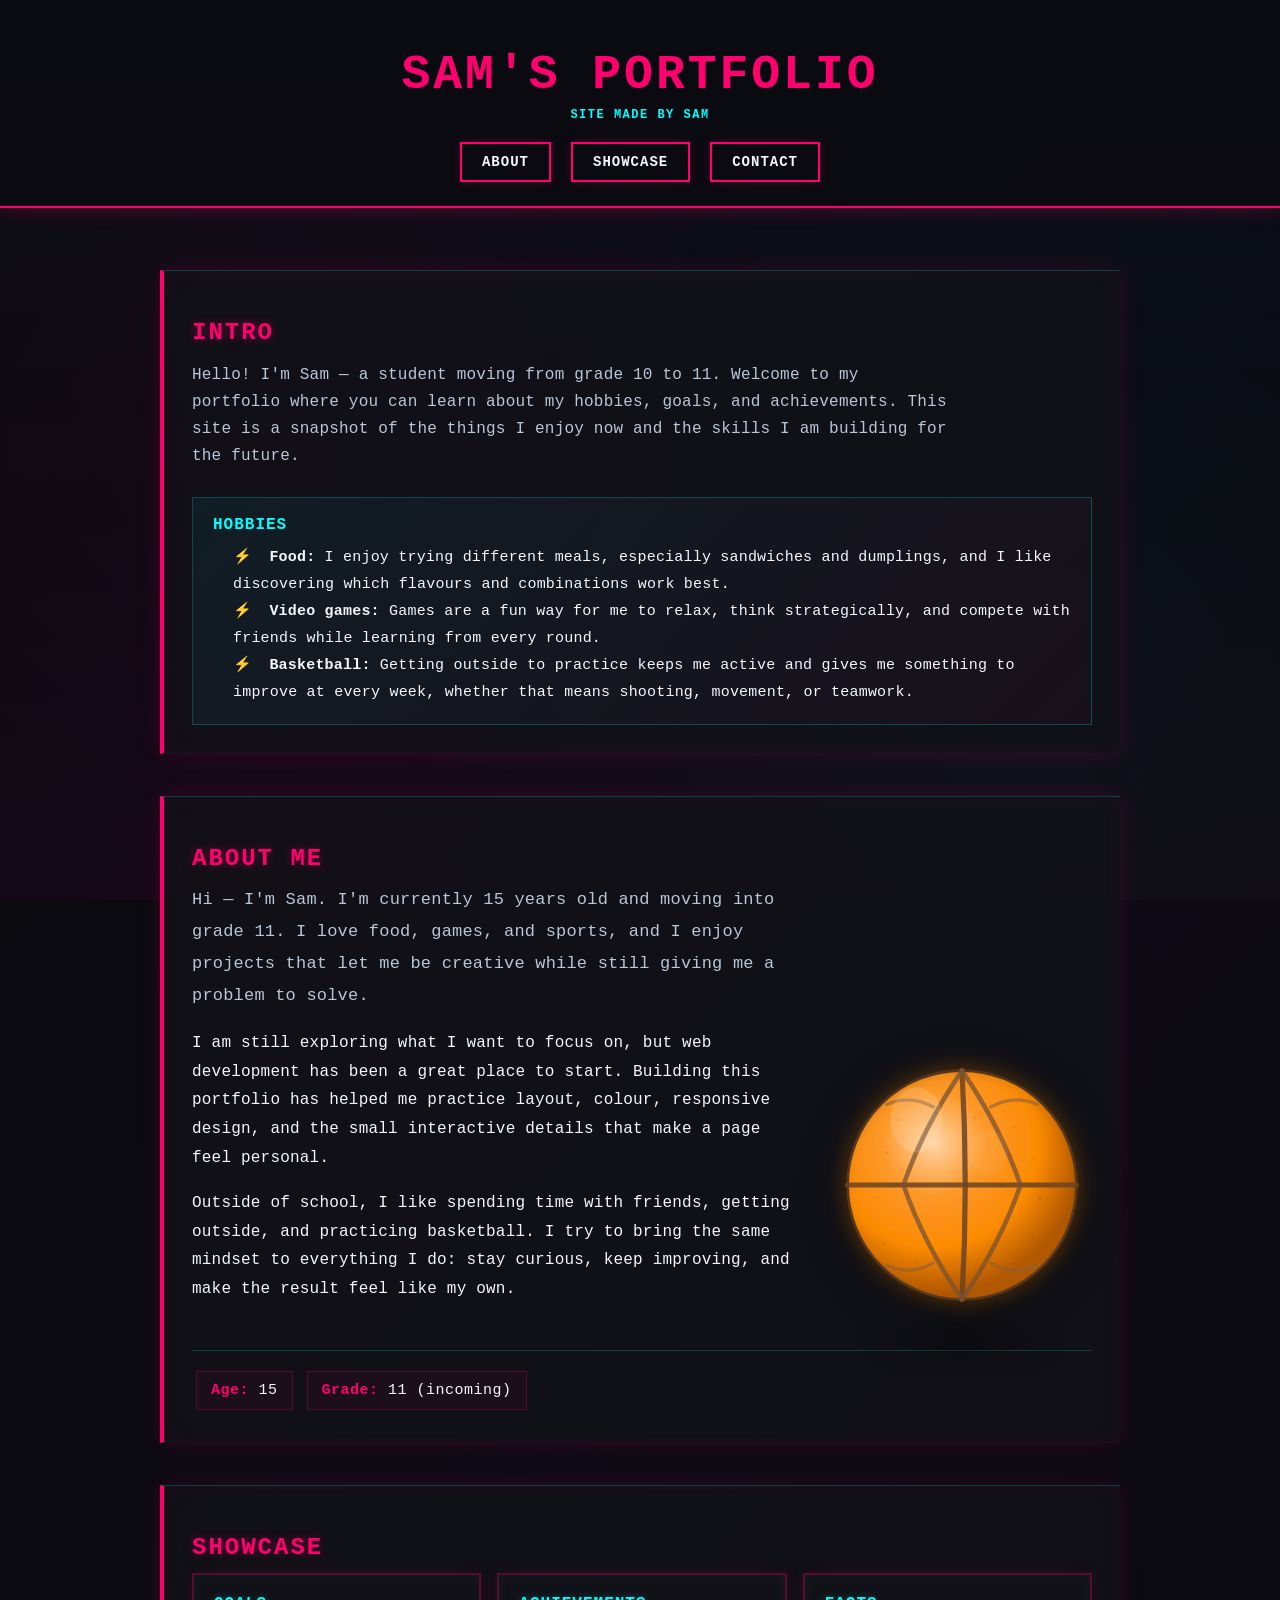
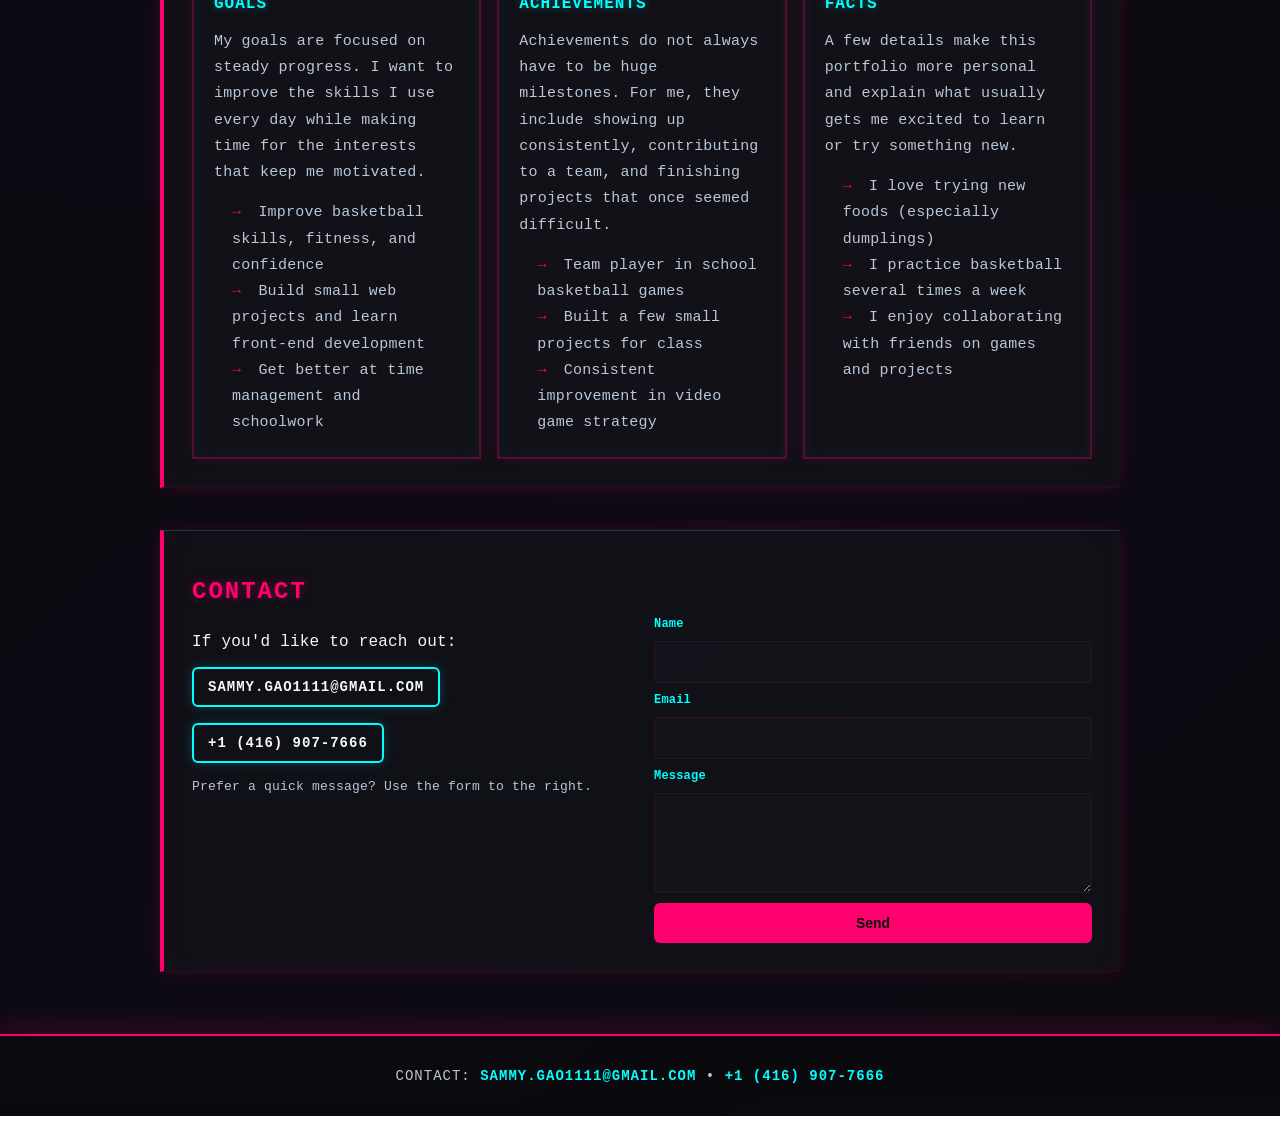
<file: index.html>
<!doctype html>
<html lang="en">
<head>
  <meta charset="utf-8" />
  <meta name="viewport" content="width=device-width, initial-scale=1" />
  <title>Sam's Portfolio</title>
  <link rel="stylesheet" href="styles.css">
  <style>
    /* Inline contact form styles to match the site's theme */
    .contact-grid{display:flex;gap:24px;align-items:flex-start}
    .contact-card{flex:1;min-width:220px}
    .contact-form{flex:1;min-width:320px}
    .contact-form form{display:grid;gap:10px}
    .contact-form label{font-weight:700;color:var(--accent-2);font-family:'Orbitron',monospace;font-size:12px}
    .contact-form input[type="text"], .contact-form input[type="email"], .contact-form textarea{
      width:100%;padding:10px;border:1px solid rgba(255,0,110,0.12);background:rgba(255,255,255,0.02);color:var(--white);border-radius:4px;font-family:inherit;resize:vertical;font-size:14px;line-height:1.4
    }
    .contact-form textarea{min-height:96px}
    .contact-form button{padding:12px 16px;background:var(--accent);color:var(--bg);border:none;border-radius:6px;cursor:pointer;font-weight:800;font-size:14px}
    .contact-form input[type="text"]:focus, .contact-form input[type="email"]:focus, .contact-form textarea:focus, .contact-form button:focus{
      outline:3px solid rgba(0,255,255,0.15);outline-offset:2px;box-shadow:0 0 18px rgba(0,255,255,0.08)
    }
    .contact-form input[type="text"]:focus-visible, .contact-form input[type="email"]:focus-visible, .contact-form textarea:focus-visible, .contact-form button:focus-visible{
      outline:3px solid var(--accent-2);outline-offset:2px
    }
    .form-status{display:none;padding:10px;border-radius:4px;margin-top:8px}
    .form-status.success{display:block;color:var(--bg);background:var(--accent-2);border:1px solid rgba(0,255,255,0.12)}
    .form-status.error{display:block;color:var(--bg);background:var(--accent);border:1px solid rgba(255,0,110,0.12)}
    /* make contact links easier to tap on mobile */
    .contact-links a{padding:10px 14px;border-radius:6px}
    @media (max-width:900px){.contact-grid{flex-direction:column}}
    @media (max-width:480px){
      .contact-form input[type="text"], .contact-form input[type="email"], .contact-form textarea{padding:14px;font-size:16px}
      .contact-form label{font-size:13px}
      .contact-form button{padding:14px 18px;font-size:16px}
      .contact-card{order:1}
      .contact-form{order:2}
      .contact-links{flex-direction:column}
      .contact-links a{display:block;width:100%;text-align:left;padding:12px 16px}
    }
  </style>
</head>
<body>
  <header class="site-header">
    <h1 class="title">Sam's Portfolio</h1>
    <p class="subtitle">Site made by Sam</p>
    <nav class="nav">
      <a href="#about">About</a>
      <a href="#showcase">Showcase</a>
      <a href="#contact">Contact</a>
    </nav>
  </header>

  <main>
    <section id="intro" class="intro">
      <h2>Intro</h2>
      <p>Hello! I'm Sam — a student moving from grade 10 to 11. Welcome to my portfolio where you can learn about my hobbies, goals, and achievements. This site is a snapshot of the things I enjoy now and the skills I am building for the future.</p>
      <div class="hobbies">
        <h3>Hobbies</h3>
        <ul>
          <li><strong>Food:</strong> I enjoy trying different meals, especially sandwiches and dumplings, and I like discovering which flavours and combinations work best.</li>
          <li><strong>Video games:</strong> Games are a fun way for me to relax, think strategically, and compete with friends while learning from every round.</li>
          <li><strong>Basketball:</strong> Getting outside to practice keeps me active and gives me something to improve at every week, whether that means shooting, movement, or teamwork.</li>
        </ul>
      </div>
    </section>

    <section id="about" class="about">
      <h2>About me</h2>
      <div class="about-content">
        <div class="about-text">
          <p class="lead">Hi — I'm Sam. I'm currently 15 years old and moving into grade 11. I love food, games, and sports, and I enjoy projects that let me be creative while still giving me a problem to solve.</p>
          <p class="about-note">I am still exploring what I want to focus on, but web development has been a great place to start. Building this portfolio has helped me practice layout, colour, responsive design, and the small interactive details that make a page feel personal.</p>
          <p class="about-note">Outside of school, I like spending time with friends, getting outside, and practicing basketball. I try to bring the same mindset to everything I do: stay curious, keep improving, and make the result feel like my own.</p>
        </div>

        <!-- Basketball SVG placed to the bottom-right of the text on wide screens -->
        <div class="about-img" aria-hidden="true">
          <!-- High-detail basketball SVG wrapped with a shadow layer for better visual quality -->
          <div class="basketball-wrapper">
            <div class="basketball-shadow" aria-hidden="true"></div>
            <svg viewBox="0 0 200 200" xmlns="http://www.w3.org/2000/svg" role="img" class="basketball" aria-hidden="true">
              <defs>
                <radialGradient id="ball-grad" cx="38%" cy="32%" r="65%">
                  <stop offset="0%" stop-color="#ffd4a3" stop-opacity="1"/>
                  <stop offset="35%" stop-color="#ff9a2a" stop-opacity="0.99"/>
                  <stop offset="70%" stop-color="#ff8c00" stop-opacity="0.98"/>
                  <stop offset="100%" stop-color="#b35900" stop-opacity="0.99"/>
                </radialGradient>
                <filter id="inner-shadow">
                  <feOffset dx="0" dy="3"/>
                  <feGaussianBlur stdDeviation="4" result="offset-blur"/>
                  <feComposite operator="out" in="SourceGraphic" in2="offset-blur" result="inverse"/>
                  <feFlood flood-color="#000" flood-opacity="0.25" result="color"/>
                  <feComposite operator="in" in="color" in2="inverse" result="shadow"/>
                  <feComposite operator="over" in="shadow" in2="SourceGraphic"/>
                </filter>
              </defs>

              <!-- main ball base -->
              <circle cx="100" cy="100" r="88" fill="url(#ball-grad)" stroke="#5a3a1f" stroke-width="2" filter="url(#inner-shadow)" />

              <!-- panel texture lines (realistic basketball panel pattern) -->
              <!-- vertical center seam -->
              <path d="M100 12 Q105 100 100 188" stroke="#6b4423" stroke-width="4" fill="none" stroke-linecap="round" opacity="0.85"/>
              
              <!-- horizontal seam -->
              <path d="M12 100 L188 100" stroke="#6b4423" stroke-width="4" fill="none" stroke-linecap="round" opacity="0.85"/>

              <!-- curved seams forming panel sections -->
              <!-- left curved seam -->
              <path d="M100 12 Q70 56 55 100 Q70 144 100 188" stroke="#7a5230" stroke-width="3.5" fill="none" stroke-linecap="round" opacity="0.75"/>
              
              <!-- right curved seam -->
              <path d="M100 12 Q130 56 145 100 Q130 144 100 188" stroke="#7a5230" stroke-width="3.5" fill="none" stroke-linecap="round" opacity="0.75"/>

              <!-- additional subtle panel dividers -->
              <!-- top left arc -->
              <path d="M42 38 Q60 30 78 40" stroke="#8b6239" stroke-width="2.5" fill="none" stroke-linecap="round" opacity="0.6"/>
              <!-- top right arc -->
              <path d="M158 38 Q140 30 122 40" stroke="#8b6239" stroke-width="2.5" fill="none" stroke-linecap="round" opacity="0.6"/>
              <!-- bottom left arc -->
              <path d="M42 162 Q60 170 78 160" stroke="#8b6239" stroke-width="2.5" fill="none" stroke-linecap="round" opacity="0.6"/>
              <!-- bottom right arc -->
              <path d="M158 162 Q140 170 122 160" stroke="#8b6239" stroke-width="2.5" fill="none" stroke-linecap="round" opacity="0.6"/>

              <!-- subtle dimple texture -->
              <g opacity="0.05" fill="#000">
                <circle cx="50" cy="50" r="1.5" />
                <circle cx="80" cy="45" r="1.3" />
                <circle cx="110" cy="48" r="1.4" />
                <circle cx="140" cy="55" r="1.2" />
                <circle cx="155" cy="80" r="1.3" />
                <circle cx="160" cy="110" r="1.5" />
                <circle cx="155" cy="140" r="1.2" />
                <circle cx="140" cy="160" r="1.4" />
                <circle cx="100" cy="165" r="1.3" />
                <circle cx="65" cy="160" r="1.2" />
                <circle cx="40" cy="145" r="1.4" />
                <circle cx="35" cy="110" r="1.3" />
                <circle cx="42" cy="75" r="1.5" />
                <circle cx="70" cy="100" r="1.2" />
                <circle cx="130" cy="100" r="1.2" />
              </g>

              <!-- glossy highlight top-left -->
              <ellipse cx="65" cy="50" rx="20" ry="25" fill="rgba(255,255,255,0.18)" opacity="0.8"/>
              
              <!-- softer secondary highlight -->
              <ellipse cx="120" cy="75" rx="15" ry="18" fill="rgba(255,255,255,0.08)" opacity="0.6"/>

            </svg>
          </div>
        </div>
      </div>

      <div class="details">
        <p><strong>Age:</strong> 15</p>
        <p><strong>Grade:</strong> 11 (incoming)</p>
      </div>
    </section>

    <section id="showcase" class="showcase">
      <h2>Showcase</h2>
      <div class="cards">
        <article class="card">
          <h3>Goals</h3>
          <p>My goals are focused on steady progress. I want to improve the skills I use every day while making time for the interests that keep me motivated.</p>
          <ul>
            <li>Improve basketball skills, fitness, and confidence</li>
            <li>Build small web projects and learn front-end development</li>
            <li>Get better at time management and schoolwork</li>
          </ul>
        </article>

        <article class="card">
          <h3>Achievements</h3>
          <p>Achievements do not always have to be huge milestones. For me, they include showing up consistently, contributing to a team, and finishing projects that once seemed difficult.</p>
          <ul>
            <li>Team player in school basketball games</li>
            <li>Built a few small projects for class</li>
            <li>Consistent improvement in video game strategy</li>
          </ul>
        </article>

        <article class="card">
          <h3>Facts</h3>
          <p>A few details make this portfolio more personal and explain what usually gets me excited to learn or try something new.</p>
          <ul>
            <li>I love trying new foods (especially dumplings)</li>
            <li>I practice basketball several times a week</li>
            <li>I enjoy collaborating with friends on games and projects</li>
          </ul>
        </article>
      </div>
    </section>

    <section id="contact" class="contact">
      <h2>Contact</h2>
      <div class="contact-grid">
        <div class="contact-card">
          <p>If you'd like to reach out:</p>
          <p class="contact-links">
            <a href="mailto:sammy.gao1111@gmail.com">sammy.gao1111@gmail.com</a>
            <a href="tel:+14169077666">+1 (416) 907-7666</a>
          </p>
          <p style="color:var(--muted);font-size:13px;margin-top:8px">Prefer a quick message? Use the form to the right.</p>
        </div>

        <div class="contact-form">
          <form id="contact-form" action="https://formspree.io/f/xnjkzapo" method="POST" accept-charset="utf-8" novalidate aria-describedby="form-status">
            <label for="name">Name</label>
            <input id="name" name="name" type="text" required autocomplete="name" />

            <label for="email">Email</label>
            <input id="email" name="email" type="email" required autocomplete="email" />

            <label for="message">Message</label>
            <textarea id="message" name="message" rows="4" required></textarea>

            <!-- Honeypot to reduce spam -->
            <input type="text" name="_gotcha" style="display:none" tabindex="-1" autocomplete="off">

            <div id="form-status" class="form-status" role="status" aria-live="polite" tabindex="-1"></div>

            <button type="submit" aria-disabled="false">Send</button>
          </form>
        </div>
      </div>

      <script>
      (function(){
        const form = document.getElementById('contact-form');
        const statusEl = document.getElementById('form-status');
        form.addEventListener('submit', async function(e){
          e.preventDefault();
          statusEl.className = 'form-status';
          statusEl.textContent = '';
          const submitBtn = form.querySelector('button[type="submit"]');
          submitBtn.disabled = true;
          submitBtn.setAttribute('aria-disabled','true');
          const prevText = submitBtn.textContent;
          submitBtn.textContent = 'Sending…';
          const data = new FormData(form);
          try {
            const resp = await fetch(form.action, {
              method: 'POST',
              body: data,
              headers: { 'Accept': 'application/json' }
            });
            if (resp.ok) {
              form.reset();
              statusEl.classList.add('success');
              statusEl.textContent = 'Thanks — message sent.';
              statusEl.focus();
            } else {
              const json = await resp.json().catch(() => null);
              const msg = (json && json.error) ? json.error : 'Oops — there was a problem sending your message.';
              statusEl.classList.add('error');
              statusEl.textContent = msg;
              statusEl.focus();
            }
          } catch (err) {
            statusEl.classList.add('error');
            statusEl.textContent = 'Network error — please try again.';
            statusEl.focus();
          } finally {
            submitBtn.disabled = false;
            submitBtn.removeAttribute('aria-disabled');
            submitBtn.textContent = prevText;
          }
        });
      })();
      </script>
    </section>
  </main>

  <footer class="site-footer">
    <p>Contact: <a href="mailto:sammy.gao1111@gmail.com">sammy.gao1111@gmail.com</a> • <a href="tel:+14169077666">+1 (416) 907-7666</a></p>
  </footer>
  <script src="script.js"></script>
</body>
</html>
</file>
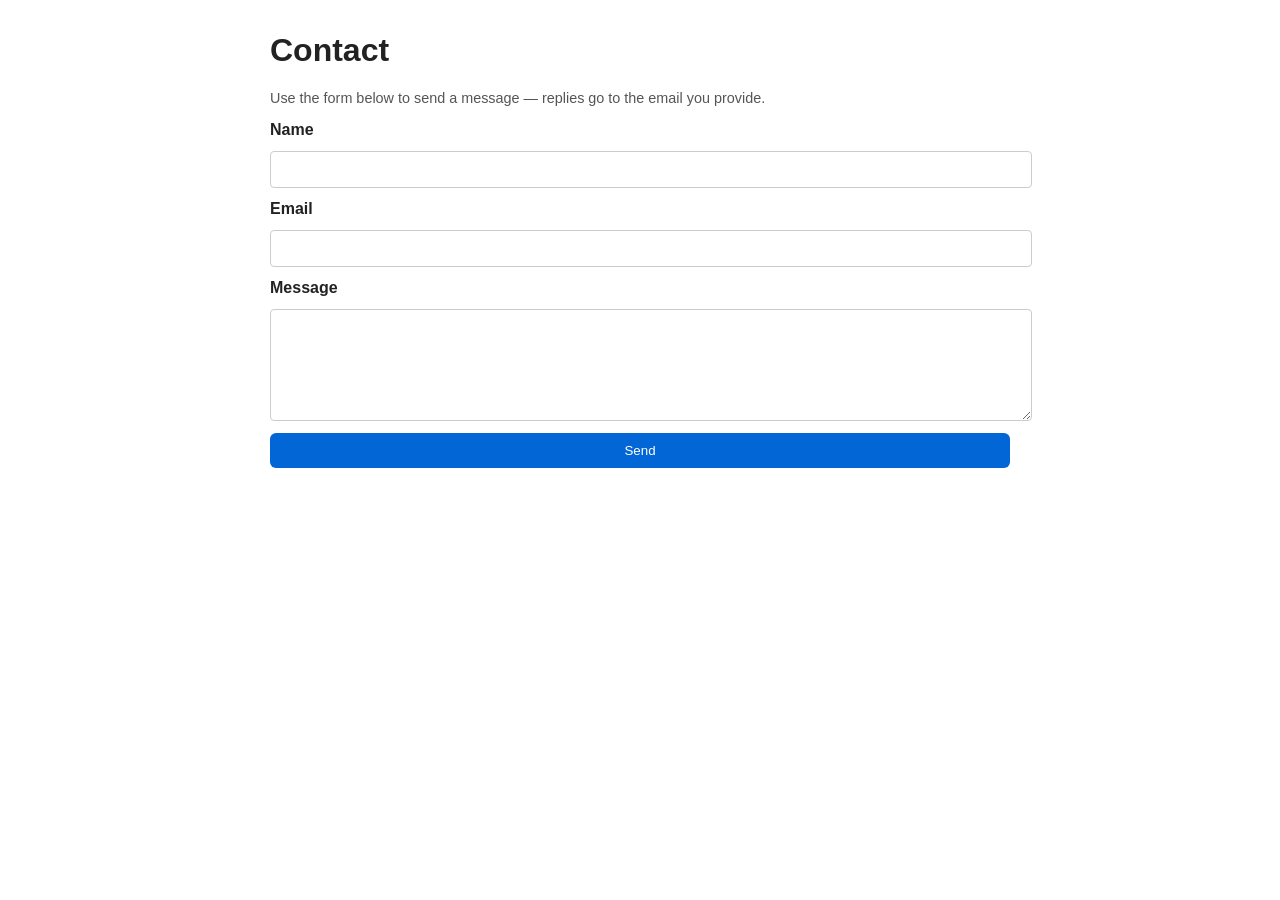
<file: contact.html>
<!doctype html>
<html lang="en">
<head>
  <meta charset="utf-8" />
  <meta name="viewport" content="width=device-width,initial-scale=1" />
  <title>Contact</title>
  <style>
    body{font-family:Segoe UI,Arial,Helvetica,sans-serif;max-width:740px;margin:32px auto;padding:0 16px;color:#222}
    form{display:grid;gap:12px}
    label{font-weight:600}
    input[type="text"],input[type="email"],textarea{width:100%;padding:10px;border:1px solid #ccc;border-radius:4px}
    button{padding:10px 16px;background:#0366d6;color:#fff;border:none;border-radius:6px;cursor:pointer}
    .hint{font-size:0.9rem;color:#555}
  </style>
</head>
<body>
  <h1>Contact</h1>
  <p class="hint">Use the form below to send a message — replies go to the email you provide.</p>

  <form id="contact-form" action="https://formspree.io/f/xnjkzapo" method="POST" accept-charset="utf-8" novalidate>
    <label for="name">Name</label>
    <input id="name" name="name" type="text" required autocomplete="name" />

    <label for="email">Email</label>
    <input id="email" name="email" type="email" required autocomplete="email" />

    <label for="message">Message</label>
    <textarea id="message" name="message" rows="6" required></textarea>

    <!-- Honeypot to reduce spam (leave name _gotcha) -->
    <input type="text" name="_gotcha" style="display:none" tabindex="-1" autocomplete="off">

    <div id="form-status" role="status" aria-live="polite" style="color:#155724;background:#d4edda;border:1px solid #c3e6cb;padding:10px;border-radius:4px;display:none;margin-top:8px"></div>

    <button type="submit">Send</button>
  </form>

  <script>
  (function(){
    const form = document.getElementById('contact-form');
    const statusEl = document.getElementById('form-status');
    form.addEventListener('submit', async function(e){
      e.preventDefault();
      statusEl.style.display = 'none';
      statusEl.textContent = '';
      const submitBtn = form.querySelector('button[type="submit"]');
      submitBtn.disabled = true;
      const prevText = submitBtn.textContent;
      submitBtn.textContent = 'Sending…';
      const data = new FormData(form);
      try {
        const resp = await fetch(form.action, {
          method: 'POST',
          body: data,
          headers: { 'Accept': 'application/json' }
        });
        if (resp.ok) {
          form.style.display = 'none';
          statusEl.style.display = 'block';
          statusEl.style.color = '#155724';
          statusEl.style.background = '#d4edda';
          statusEl.style.border = '1px solid #c3e6cb';
          statusEl.textContent = 'Thanks — message sent.';
        } else {
          const json = await resp.json().catch(() => null);
          const msg = (json && json.error) ? json.error : 'Oops — there was a problem sending your message.';
          statusEl.style.display = 'block';
          statusEl.style.color = '#721c24';
          statusEl.style.background = '#f8d7da';
          statusEl.style.border = '1px solid #f5c6cb';
          statusEl.textContent = msg;
          submitBtn.disabled = false;
          submitBtn.textContent = prevText;
        }
      } catch (err) {
        statusEl.style.display = 'block';
        statusEl.style.color = '#721c24';
        statusEl.style.background = '#f8d7da';
        statusEl.style.border = '1px solid #f5c6cb';
        statusEl.textContent = 'Network error — please try again.';
        submitBtn.disabled = false;
        submitBtn.textContent = prevText;
      }
    });
  })();
  </script>
</body>
</html>
</file>
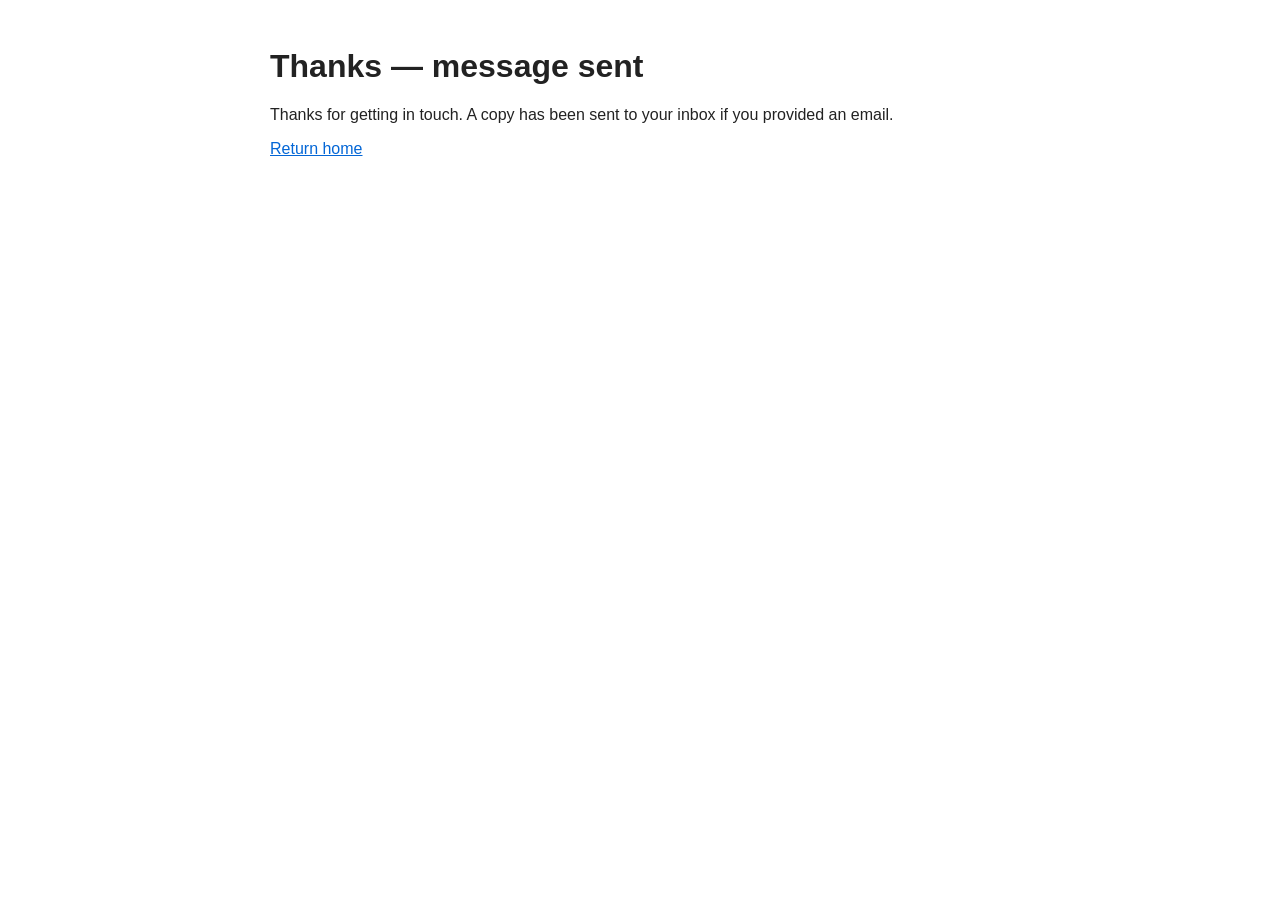
<file: thank-you.html>
<!doctype html>
<html lang="en">
<head>
  <meta charset="utf-8" />
  <meta name="viewport" content="width=device-width,initial-scale=1" />
  <title>Thank you</title>
  <style>body{font-family:Segoe UI,Arial,Helvetica,sans-serif;max-width:740px;margin:48px auto;padding:0 16px;color:#222}a{color:#0366d6}</style>
</head>
<body>
  <h1>Thanks — message sent</h1>
  <p>Thanks for getting in touch. A copy has been sent to your inbox if you provided an email.</p>
  <p><a href="/index.html">Return home</a></p>
</body>
</html>
</file>
<file: styles.css>
/* Cyberpunk portfolio - dark, neon, aggressive */
:root{
  --bg:#0a0a0f; /* nearly black */
  --card:#121218; /* very dark grey */
  --muted:#b9c7d9;
  --white:#f3f7ff;
  --accent:#ff006e; /* magenta neon */
  --accent-2:#00ffff; /* cyan neon */
  --glow-color:#ff006e;
}
@keyframes glitch {
  0%, 100% { text-shadow: 0 0 10px var(--glow-color); }
  50% { text-shadow: -2px 0 10px var(--accent-2), 2px 0 10px var(--glow-color); }
}
@keyframes scan-lines {
  0% { transform: translateY(-100%); }
  100% { transform: translateY(100%); }
}
html,body{height:100%;}
*,*::before,*::after{box-sizing:border-box;}
body{
  margin:0;
  font-family:'Orbitron', 'Courier New', monospace;
  background:linear-gradient(135deg,var(--bg) 0%,#0d0a15 50%,#0a0a0f 100%);
  color:var(--white);
  -webkit-font-smoothing:antialiased;
  letter-spacing:0.2px;
  position:relative;
  overflow-x:hidden;
}
body::before {
  content:'';
  position:fixed;
  top:0;
  left:0;
  width:100%;
  height:100%;
  background:radial-gradient(circle at 20% 50%, rgba(255,0,110,0.04) 0%, transparent 50%),
             radial-gradient(circle at 80% 80%, rgba(0,255,255,0.04) 0%, transparent 50%);
  pointer-events:none;
  z-index:0;
}
body::after {
  content:'';
  position:fixed;
  top:0;
  left:0;
  width:100%;
  height:100%;
  background:linear-gradient(0deg, rgba(255,0,110,0.03) 0%, transparent 50%, rgba(0,255,255,0.03) 100%);
  pointer-events:none;
  z-index:0;
  animation:scan-lines 8s linear infinite;
}
.site-header{
  text-align:center;
  padding:clamp(28px,6vw,48px) 16px 24px;
  position:relative;
  z-index:1;
  border-bottom:2px solid var(--accent);
  box-shadow:0 0 20px rgba(255,0,110,0.3);
  background:rgba(10,10,15,0.8);
}
.title{
  margin:0;
  font-size:clamp(28px,6vw,48px);
  font-weight:700;
  color:var(--accent);
  letter-spacing:3px;
  animation:glitch 2.5s ease-in-out infinite;
  text-transform:uppercase;
  font-family:'Orbitron', monospace;
}
.subtitle{
  margin:6px 0 12px;
  color:var(--accent-2);
  font-size:12px;
  letter-spacing:1.5px;
  text-transform:uppercase;
  font-weight:600;
}
.nav{
  display:flex;
  justify-content:center;
  gap:20px;
  margin-top:20px;
  flex-wrap:wrap;
}
.nav a{
  color:var(--white);
  text-decoration:none;
  padding:10px 20px;
  border:2px solid var(--accent);
  border-radius:0;
  font-size:14px;
  font-weight:700;
  letter-spacing:1px;
  transition:all 0.2s ease;
  position:relative;
  background:transparent;
  text-transform:uppercase;
  font-family:'Orbitron', monospace;
  box-shadow:0 0 10px rgba(255,0,110,0.2);
}
.nav a:hover{
  background:var(--accent);
  color:var(--bg);
  box-shadow:0 0 25px rgba(255,0,110,0.8);
  transform:translateY(-2px) skewX(-2deg);
  text-shadow:0 0 10px rgba(0,255,255,0.5);
}
main{
  width:100%;
  max-width:1000px;
  margin:0 auto;
  padding:clamp(12px,3vw,20px);
  position:relative;
  z-index:1;
}
section{
  margin:clamp(24px,5vw,42px) 0;
  padding:clamp(18px,4vw,28px);
  border-left:4px solid var(--accent);
  box-shadow:0 0 20px rgba(255,0,110,0.15), inset 0 0 20px rgba(255,0,110,0.05);
  background:rgba(18,18,24,0.8);
  border-radius:0;
  transition:all 0.3s ease;
  border-top:1px solid rgba(0,255,255,0.2);
  border-bottom:1px solid rgba(255,0,110,0.1);
}
section:hover{
  border-left-color:var(--accent-2);
  box-shadow:0 0 30px rgba(0,255,255,0.25), inset 0 0 20px rgba(255,0,110,0.05);
}
.intro h2,.about h2,.showcase h2,.contact h2{
  color:var(--accent);
  margin-bottom:12px;
  letter-spacing:2px;
  font-size:clamp(20px,3vw,24px);
  font-weight:700;
  text-transform:uppercase;
  font-family:'Orbitron', monospace;
  text-shadow:0 0 10px rgba(255,0,110,0.4);
}
.intro p{
  color:var(--muted);
  font-size:16px;
  line-height:1.7;
  max-width:760px;
}
.hobbies ul{
  margin:8px 0 0;
  padding-left:20px;
  color:var(--white);
  list-style:none;
}
.hobbies li::before {
  content:'⚡ ';
  color:var(--accent-2);
  margin-right:8px;
  font-weight:bold;
}
.hobbies{
  margin-top:26px;
  padding:18px 20px;
  border:1px solid rgba(0,255,255,0.22);
  background:linear-gradient(135deg,rgba(0,255,255,0.06),rgba(255,0,110,0.04));
}
.hobbies h3{
  margin:0 0 10px;
  color:var(--accent-2);
  font-size:16px;
  letter-spacing:1px;
  text-transform:uppercase;
}
.hobbies li{
  color:var(--white);
  line-height:1.8;
  font-size:15px;
}
/* About layout */
.about-content{
  display:flex;
  gap:34px;
  align-items:flex-end;
  position:relative;
}
.about-text{flex:1;min-width:0}
.about-text .lead{
  margin:0;
  color:var(--muted);
  line-height:1.9;
  font-size:17px;
  letter-spacing:0.2px;
}
.about-text p + p{
  margin-top:16px;
}
.about-text .about-note{
  color:var(--white);
  font-size:16px;
  line-height:1.8;
  letter-spacing:0.2px;
}
.about-img{
  width:min(40%,260px);
  flex:0 1 260px;
  display:flex;
  justify-content:flex-end;
  align-items:flex-end;
}
.about-img{
  position:relative;
}

.about-img .basketball{
  width:100%;
  height:auto;
  max-width:260px;
  filter:drop-shadow(0 0 12px rgba(255,140,0,0.35)) drop-shadow(0 6px 18px rgba(0,0,0,0.5));
  animation:none;
  transform-origin:50% 50%;
  pointer-events:none;
  shape-rendering:geometricPrecision;
  image-rendering:optimizeQuality;
}

/* Wrapper used for JS-driven translate/rotate so the SVG can still keep its float animation */
.basketball-wrapper{
  display:inline-block;
  position:relative;
  width:100%;
  max-width:260px;
  transform-style:preserve-3d;
  will-change:auto;
  pointer-events:none;
}

/* soft ground shadow under the ball */
.basketball-shadow{
  position:absolute;
  left:50%;
  top:100%;
  transform:translateX(-50%) translateY(-6px);
  width:70%;
  height:18%;
  background:radial-gradient(ellipse at center, rgba(0,0,0,0.6) 0%, rgba(0,0,0,0.25) 30%, rgba(0,0,0,0.05) 70%, transparent 100%);
  filter:blur(10px);
  opacity:0.65;
  pointer-events:none;
  transition:transform 0.12s ease, opacity 0.12s ease, width 0.12s ease;
}

.details{
  margin-top:30px;
  padding:20px 4px 4px;
  border-top:1px solid rgba(0,255,255,0.2);
  box-shadow:none;
  display:flex;
  gap:14px;
  flex-wrap:wrap;
  transition:all 0.25s ease;
}
.details:hover{
  border-top-color:var(--accent-2);
  transform:translateY(-2px);
  box-shadow:0 -4px 18px rgba(0,255,255,0.12);
}
.details p{
  margin:0;
  padding:10px 14px;
  color:var(--white);
  font-weight:500;
  letter-spacing:0.5px;
  font-size:15px;
  border:1px solid rgba(255,0,110,0.24);
  background:rgba(255,0,110,0.05);
}
.details strong{
  color:var(--accent);
  font-family:'Orbitron', monospace;
}
/* Showcase cards */
.cards{
  display:grid;
  grid-template-columns:repeat(3,minmax(0,1fr));
  gap:16px;
  align-items:stretch;
}
.card{
  background:rgba(18,18,24,0.9);
  color:var(--white);
  padding:20px;
  border-radius:0;
  min-height:250px;
  border:2px solid rgba(255,0,110,0.3);
  box-shadow:0 0 15px rgba(255,0,110,0.1), inset 0 0 15px rgba(0,255,255,0.05);
  transition:all 0.3s ease;
  position:relative;
  overflow:hidden;
  min-width:0;
}
.card::before {
  content:'';
  position:absolute;
  top:0;
  left:-100%;
  width:100%;
  height:100%;
  background:linear-gradient(90deg, transparent, rgba(0,255,255,0.2), transparent);
  transition:left 0.6s ease;
  pointer-events:none;
}
.card:hover {
  border-color:var(--accent-2);
  box-shadow:0 0 25px rgba(0,255,255,0.4), inset 0 0 15px rgba(0,255,255,0.05);
  transform:translateY(-4px) skewY(-1deg);
}
.card:hover::before {
  left:100%;
}
.card h3{
  margin-top:0;
  color:var(--accent-2);
  letter-spacing:1px;
  font-size:16px;
  font-weight:700;
  text-transform:uppercase;
  font-family:'Orbitron', monospace;
  text-shadow:0 0 8px rgba(0,255,255,0.3);
}
.card p{
  color:var(--muted);
  font-size:15px;
  line-height:1.75;
  margin:0 0 14px;
  letter-spacing:0.2px;
}
.card ul{
  margin:8px 0 0;
  padding-left:18px;
  list-style:none;
  font-size:15px;
  color:var(--muted);
  line-height:1.75;
}
.card li::before {
  content:'→ ';
  color:var(--accent);
  margin-right:8px;
  font-weight:bold;
}
/* Contact */
.contact-links{
  display:flex;
  gap:16px;
  flex-wrap:wrap;
  margin-top:12px;
}
.contact-links a{
  display:inline-block;
  color:var(--white);
  text-decoration:none;
  padding:10px 18px;
  border:2px solid var(--accent-2);
  border-radius:0;
  font-size:14px;
  font-weight:700;
  letter-spacing:1px;
  transition:all 0.3s ease;
  box-shadow:0 0 12px rgba(0,255,255,0.2);
  background:transparent;
  text-transform:uppercase;
  font-family:'Orbitron', monospace;
  overflow-wrap:anywhere;
}
.contact-links a:hover{
  background:var(--accent-2);
  color:var(--bg);
  box-shadow:0 0 25px rgba(0,255,255,0.6), inset 0 0 10px rgba(0,255,255,0.3);
  transform:translateY(-2px) skewX(-2deg);
}
.site-footer{
  border-top:2px solid var(--accent);
  text-align:center;
  padding:18px;
  color:var(--muted);
  font-size:14px;
  position:relative;
  z-index:1;
  box-shadow:0 -10px 25px rgba(255,0,110,0.15);
  background:rgba(10,10,15,0.9);
  text-transform:uppercase;
  letter-spacing:1px;
}
.site-footer a{
  color:var(--accent-2);
  text-decoration:none;
  transition:all 0.3s ease;
  font-weight:700;
}
.site-footer a:hover{
  text-shadow:0 0 10px rgba(0,255,255,0.6);
  color:var(--accent);
}
/* Responsive */
@media (max-width:900px){
  .cards{grid-template-columns:repeat(2,minmax(0,1fr));}
  .about-content{align-items:center}
  .about-img{width:32%;flex-basis:220px}
  .about-img .basketball{max-width:220px;opacity:0.95}
  .basketball-wrapper{max-width:220px}
  .contact-grid{gap:20px}
  .contact-card,.contact-form{min-width:0}
}
@media (max-width:700px){
  .cards{grid-template-columns:1fr;}
  .about-content{flex-direction:column;align-items:stretch}
  .about-img{width:100%;flex-basis:auto;justify-content:center}
  .about-img .basketball{max-width:180px}
  .basketball-wrapper{max-width:180px}
  .contact-grid{flex-direction:column}
}
@media (max-width:480px){
  .subtitle{font-size:11px}
  .nav{gap:8px}
  .nav a{flex:1 1 100%;padding:10px 14px;font-size:13px}
  .card{padding:16px;min-height:0}
  .details{gap:8px}
  .details p{flex:1 1 100%}
  .contact-links a{padding:8px 14px;font-size:13px}
}
@media (prefers-reduced-motion:reduce){
  *,*::before,*::after{
    animation-duration:0.01ms !important;
    animation-iteration-count:1 !important;
    scroll-behavior:auto !important;
    transition-duration:0.01ms !important;
  }
}
</file>
